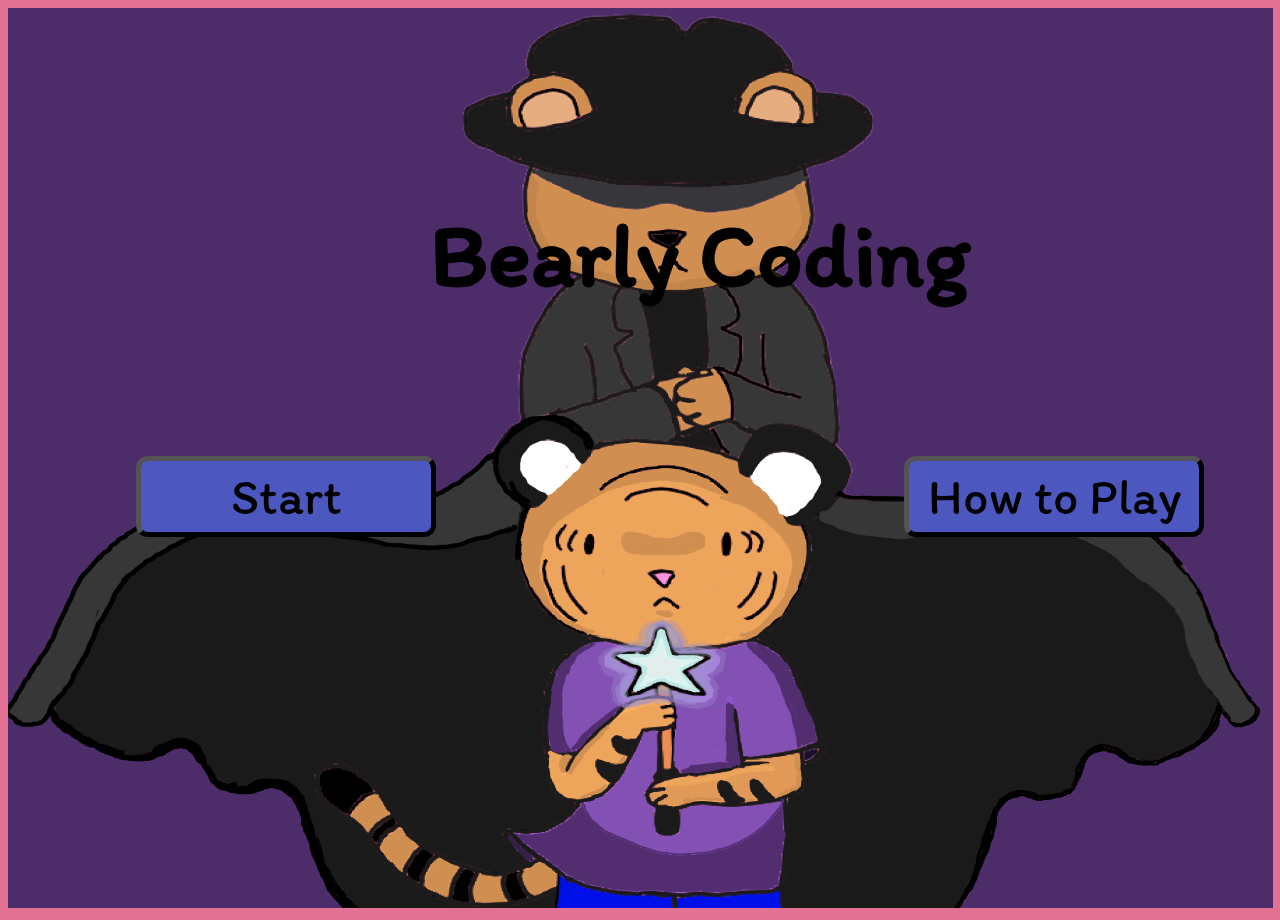
<file: index.html>
<!DOCTYPE html>
<html>

<head>
    <!-- the next three lines try to discourage browser from keeping page in cache -->
    <meta http-equiv="Pragma" content="no-cache">
    <meta http-equiv="Expires" content="-1">
    <meta http-equiv="cache-control" content="no-store">
    <link href="https://fonts.googleapis.com/css2?family=Itim&display=swap" rel="stylesheet">
    <link rel="icon" type="image/x-icon" href="./favicon.ico" />
    <title id="title">  A Coder's Game </title>
</head>

<link href="style.css" type="text/css" rel="stylesheet" />

<body style="background-color: rgb(226, 113, 147);">
    <h1 id= "header"> Bearly Coding </h1>
    <button id="play">Start</button>
    <button id="intro">How to Play</button>
    
    <canvas id="canvas"></canvas>

    <script type="module">
        // Show the title page of the game!
        var gameStart = false;
        var seconds = 0;
        
        var canvas = document.getElementById("canvas");
        canvas.width = window.innerWidth;
        canvas.height = window.innerHeight;
        var ctx = canvas.getContext("2d");
        var background = new Image();
        background.src = "titlePage.png";
        background.onload = function(){ctx.drawImage(background, -15, 0, window.outerWidth, window.outerHeight);};

        // Click start to be redirected to the game itself.
        var play = document.getElementById("play");
        var intro = document.getElementById("intro");
        play.addEventListener('click', function() { window.location.href = "./gameplay.php";
                                                  }, false);
        intro.addEventListener('click', function() { window.location.href = "./intro.php";
                                                   }, false);
    </script> 

</body>

</html>
</file>
<file: style.css>
body {
    overflow: hidden;
}

#time {
    position: fixed;
    font-family: 'Itim', cursive;
    display: block;
    margin-left: 0%;
    margin-top: 0%;
    color: white;
    padding: 5px;
    font-size: 40px;
}

#health {
    position: fixed;
    font-family: 'Itim', cursive;
    display: block;
    margin-left: 64%;
    margin-top: 0%;
    color: white;
    padding: 3px;
    font-size: 40px;
}

#progress {
    background-color: rgb(144, 191, 230);
    position: fixed;
    margin-left: 74%;
    padding: 5px;
    margin-top: 15px;
    width: 330px;
    height: 20px;
    display: block;
    border-radius: 8px;
}

#bar {
    background-color: rgb(50, 133, 42);
    position: fixed;
    width: 330px;
    padding: 5px;  
    margin-left: 74%;
    margin-top: 15px;
    display: block;
    height: 20px;
    border-radius: 8px;
}

#header {
    font-family: 'Itim', cursive;
    font-size: 90px;
    text-align: center;
    display: block;
    position: fixed;
    border-color: transparent;
    margin-left: 33%;
    margin-top: 15%;
    animation-name: fade;
    animation-duration: 3s;
    animation-iteration-count: infinite;
    animation-direction: alternate;
}

#play {
    font-family: 'Itim', cursive; 
    font-size: 50px;
    width: 300px;
    text-align: center;
    color: black;
    display: block;
    position: fixed;
    margin-left: 10%;
    margin-top: 35%;
    background-color: rgb(76, 87, 192);
    border-color: black;
    border-radius: 12px;
    border-width: 5px;
    padding: 5px; 
}

#play:hover {
    background-color: rgb(166, 165, 245);
}

#intro {
    font-family: 'Itim', cursive; 
    font-size: 50px;
    width: 300px;
    text-align: center;
    color: black;
    display: block;
    position: fixed;
    margin-left: 70%;
    margin-top: 35%;
    background-color: rgb(76, 87, 192);
    border-color: black;
    border-radius: 12px;
    border-width: 5px;
    padding: 5px; 
}

#intro:hover {
    background-color: rgb(166, 165, 245);
}


#pauseButton {
    font-size: 20px;
    position: absolute;
    z-index: 2;
    color: white;
    margin-top: 5%;
    margin-left: 3%;
}

#muted {
    display: block;
    font-size: 35px;
    position: absolute;
    z-index: 2;
    color: white;
    margin-top: 5%;
    margin-left: 1%; 
}

#sound {
    display: none;
    font-size: 35px;
    position: absolute;
    z-index: 2;
    color: white;
    margin-top: 5%;
    margin-left: 1%; 
}

#playButton {
    display: none;
    font-size: 20px;
    position: absolute;
    z-index: 2;
    color: white;
    margin-top: 5%;
    margin-left: 1%;
}

#endGameBack {
    display: none;
    position: fixed;
    background-color: rgba(0,0,0,0.4);
    width: 100%;
    height: 100%;
    left: 0;
    top: 0;
    z-index: 1;
}

#endGameFront {
    display: block;
    position: fixed;
    background-color: rgb(11, 47, 204);
    margin-top: 10%;
    margin-left: 18%;
    padding: 20px;
    width: 60%;
    border: 5px solid black;
    border-radius: 12px;

}

#endGameTxt {
    font-family: 'Itim', cursive; 
    font-size: 30px;
    text-align: center;
    color: rgb(255, 255, 255);
}

#restart {
    font-family: 'Itim', cursive; 
    font-size: 50px;
    width: 300px;
    text-align: center;
    color: black;
    margin-left: 40%;
    margin-top: 35%;
    background-color: rgb(76, 87, 192);
    border-color: black;
    border-radius: 12px;
    border-width: 5px;
    padding: 5px;   
}

#restart:hover {
    background-color: rgb(166, 165, 245);
}

#level {
    display: block;
    position: fixed;
    font-family: 'Itim', cursive; 
    font-size: 70px;
    width: 100%;
    height: 100%;
    text-align: center;
    color: white;
    z-index: 1;
    top: 0;
    left: 0;
    background-color: rgba(0,0,0,0.2);
}

#spells {
    display: none;
    position: fixed;
    font-family: 'Itim', cursive; 
    font-size: 55px;
    padding: 5px;
    width: 30%;
    height: 30%;
    margin-top: 30%;
    margin-left: 36%;
    border:5px solid black;
    border-radius: 6px;
    text-align: center;
    align-content: center;
    z-index: 10;
    background-color: rgb(90, 88, 233);
    color: white;
}

#pauseBox {
    display: none;
    position: fixed;
    font-family: 'Itim', cursive; 
    font-size: 25px;
    padding: 15px;
    width: 45%;
    height: 37%;
    margin-top: 15%;
    margin-left: 27%;
    border:5px solid black;
    border-radius: 6px;
    text-align: center;
    align-content: center;
    z-index: 10;
    background-color: rgb(90, 88, 233);
    color: white;
}

#save {
    font-family: 'Itim', cursive; 
    font-size: 30px;
    text-align: center;
    color: white;
    background-color: rgb(76, 87, 192);
    border-color: black;
    border-radius: 12px;
    border-width: 5px;
    padding: 5px; 
}

#save:hover {
    background-color: rgb(166, 165, 245);
}

#gameplayIntro {
    font-family: 'Itim', cursive; 
    font-size: 30px;
    text-align: center;
    color: white;
    background-color: rgb(76, 87, 192);
    border-color: black;
    border-radius: 12px;
    border-width: 5px;
    padding: 5px; 
}

#gameplayIntro:hover {
    background-color: rgb(166, 165, 245);
}

#saveExit {
    font-family: 'Itim', cursive; 
    font-size: 30px;
    text-align: center;
    color: white;
    background-color: rgb(76, 87, 192);
    border-color: black;
    border-radius: 12px;
    border-width: 5px;
    padding: 5px; 
}

#saveExit:hover {
    background-color: rgb(166, 165, 245);
}

#infoBox {
    display: none;
    position: fixed;
    font-family: 'Itim', cursive; 
    font-size: 25px;
    padding: 15px;
    width: 45%;
    height: 39%;
    margin-top: 15%;
    margin-left: 27%;
    border:5px solid black;
    border-radius: 6px;
    text-align: center;
    align-content: center;
    z-index: 10;
    background-color: rgb(90, 88, 233);
    color: white;
}

.close {
    position: absolute;
    top: -10px;
    right: 10px;
    color: black;
    font-size: 50px;
}

.close:hover{
    color:rgb(190, 190, 190);
}

#monologue {
    display: block;
    position: fixed;
    font-family: 'Itim', cursive; 
    font-size: 25px;
    padding: 15px;
    width: 35%;
    margin-top: 15%;
    margin-left: 29%;
    border:5px solid black;
    border-radius: 6px;
    text-align: center;
    align-content: center;
    z-index: 10;
    background-color: rgb(90, 88, 233);
    color: white;
}

#next {
    display: block;
    position: absolute;
    font-size: 25px;
    bottom: 5px;
    right: 5px;
    color: greenyellow;
}

#startGame {
    font-family: 'Itim', cursive; 
    display: none;
    position: relative;
    float: right;
    bottom: -10px;
    font-size: 20px;
    background-color: rgb(53, 50, 228);
    border:5px solid black;
    border-radius: 6px;
    color: white;
}

#startGame:hover {
    background-color: rgb(123, 120, 250);
}

@keyframes fade {
    from {color: rgb(255, 255, 255);}
    to {color: rgba(78, 78, 78, 0.2);}
}
</file>
